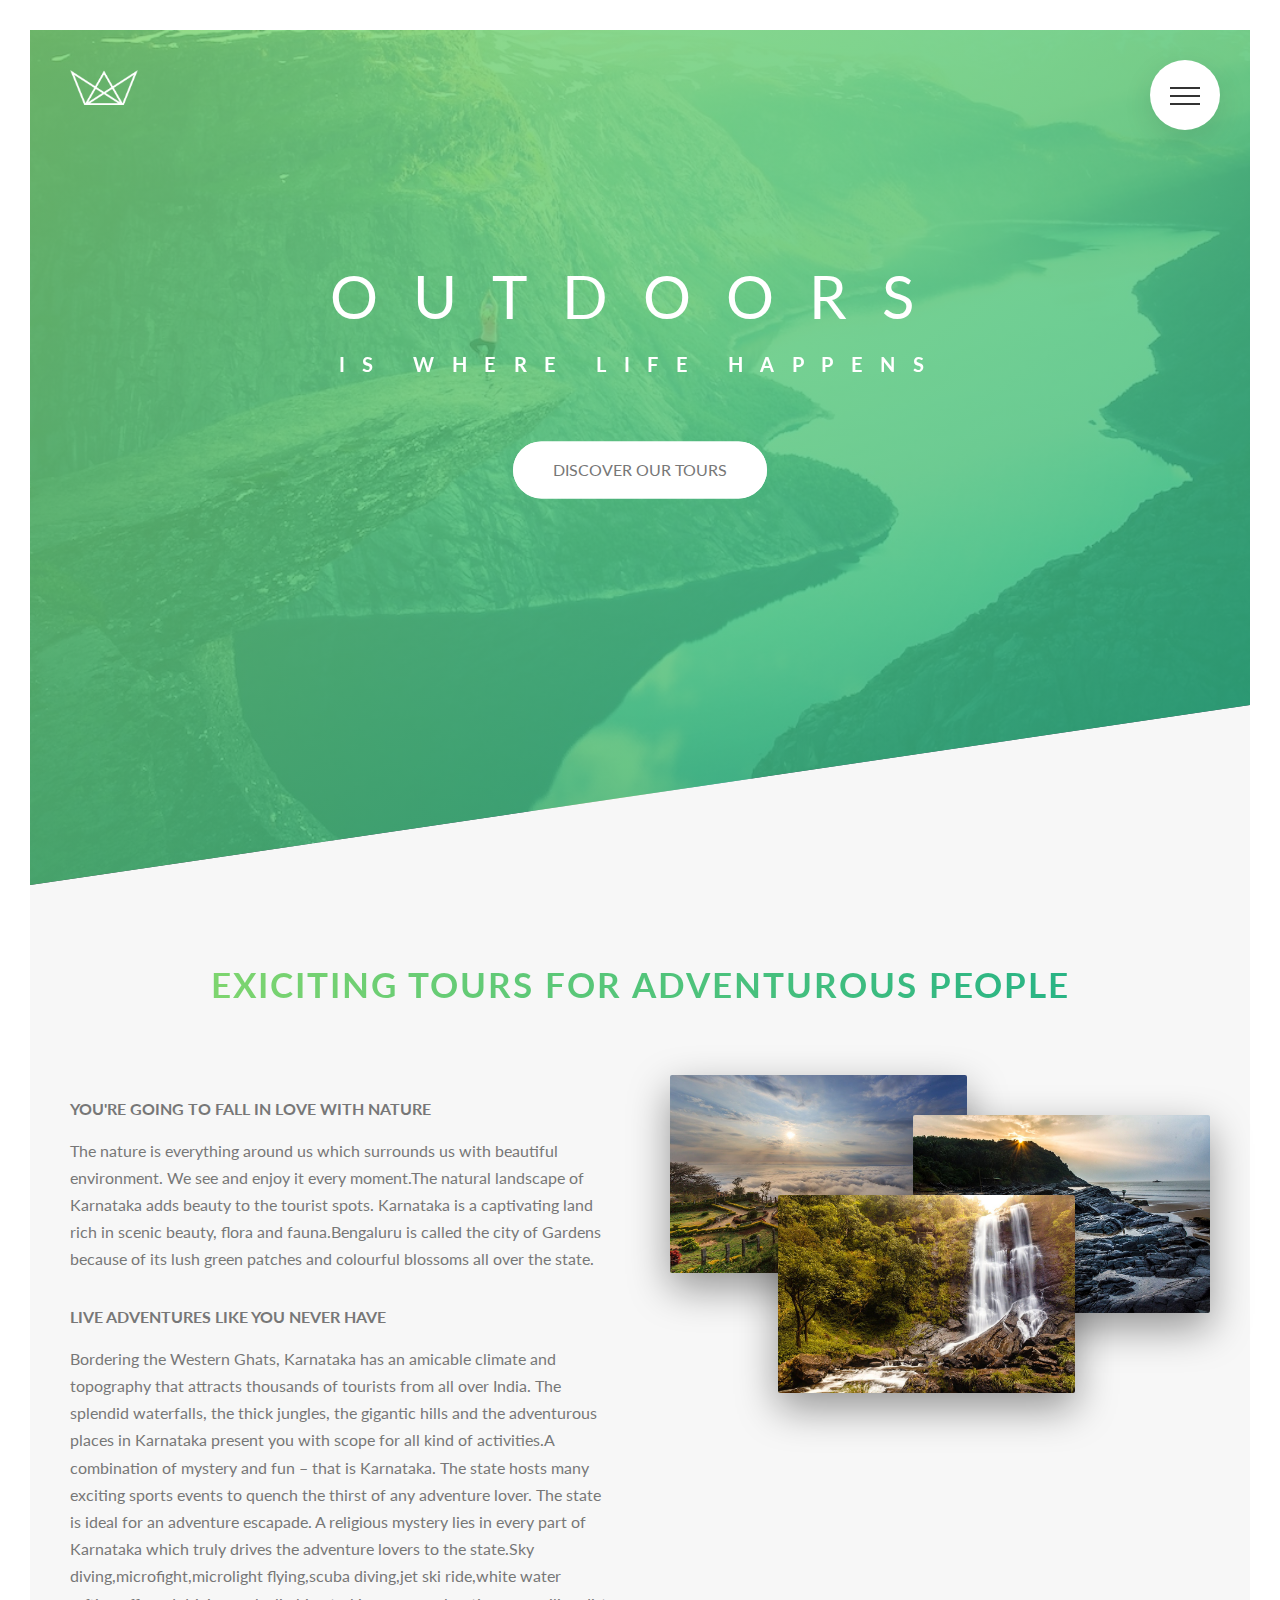
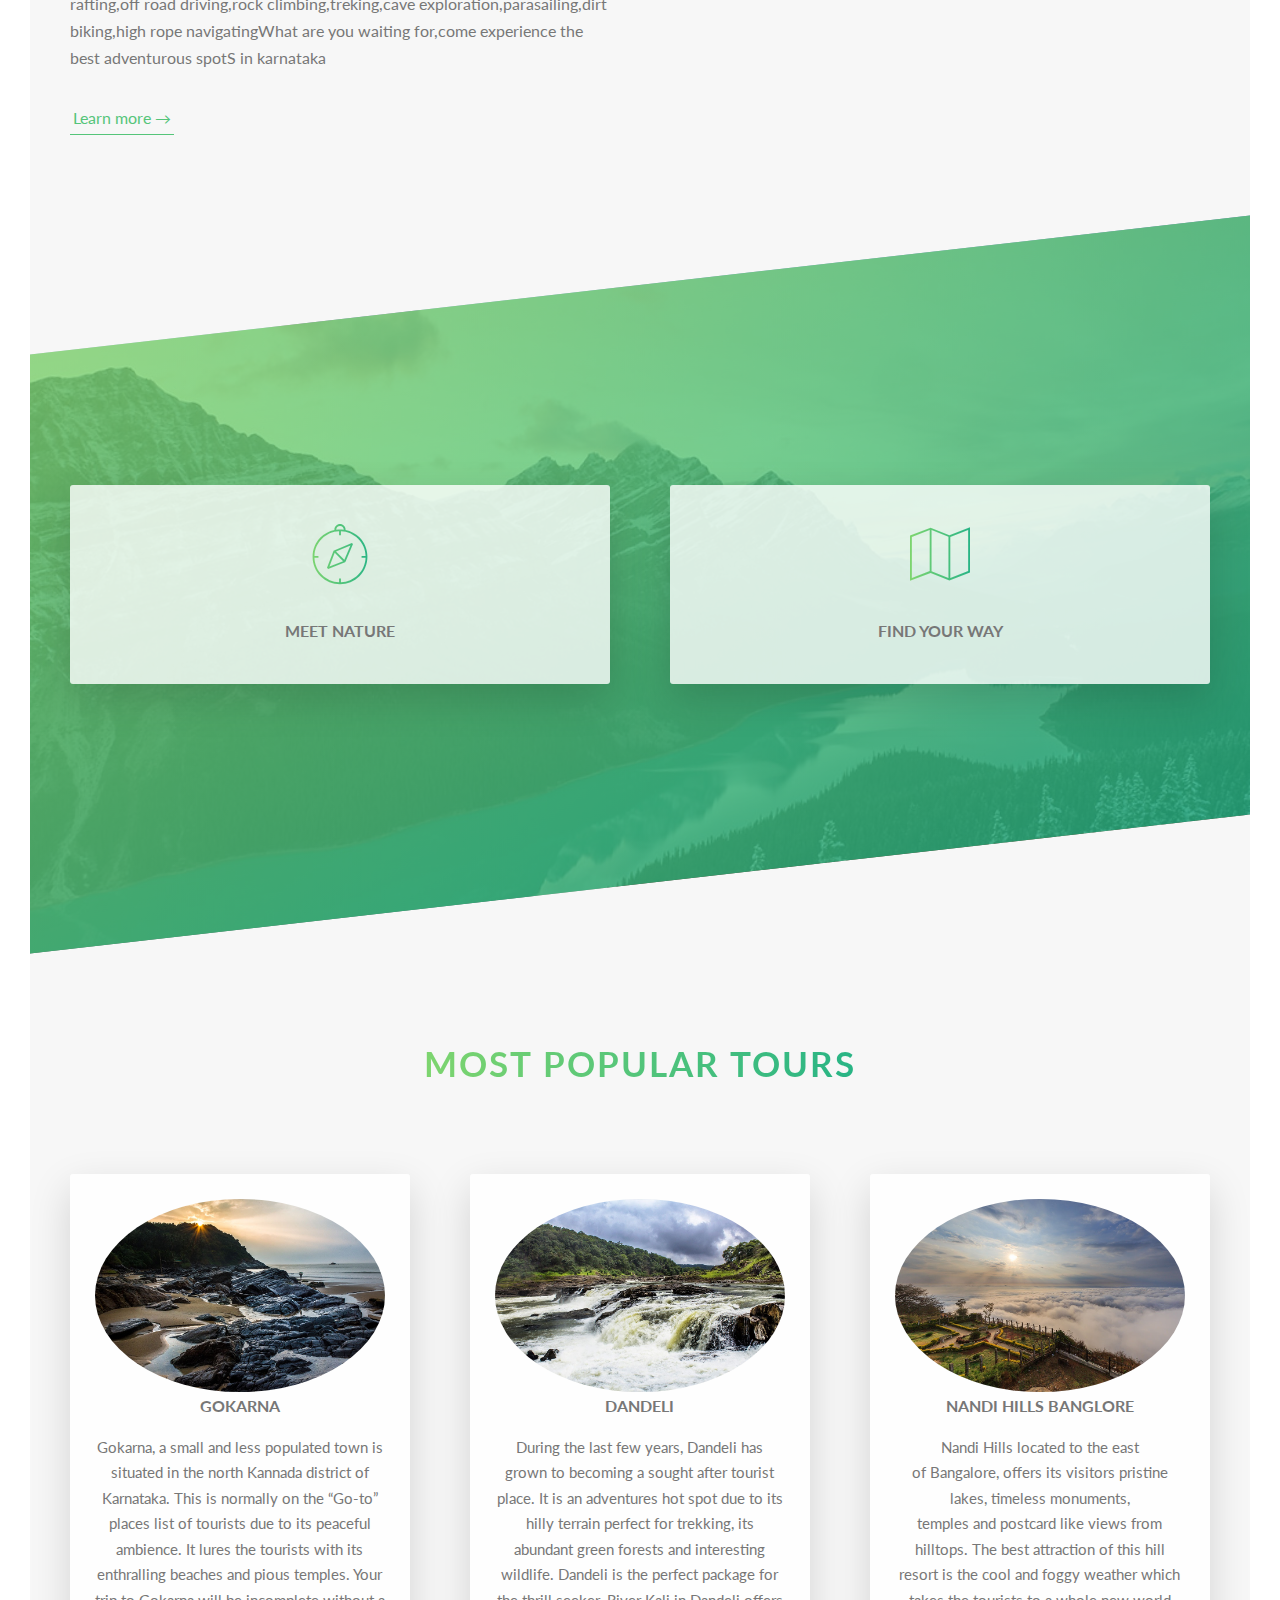
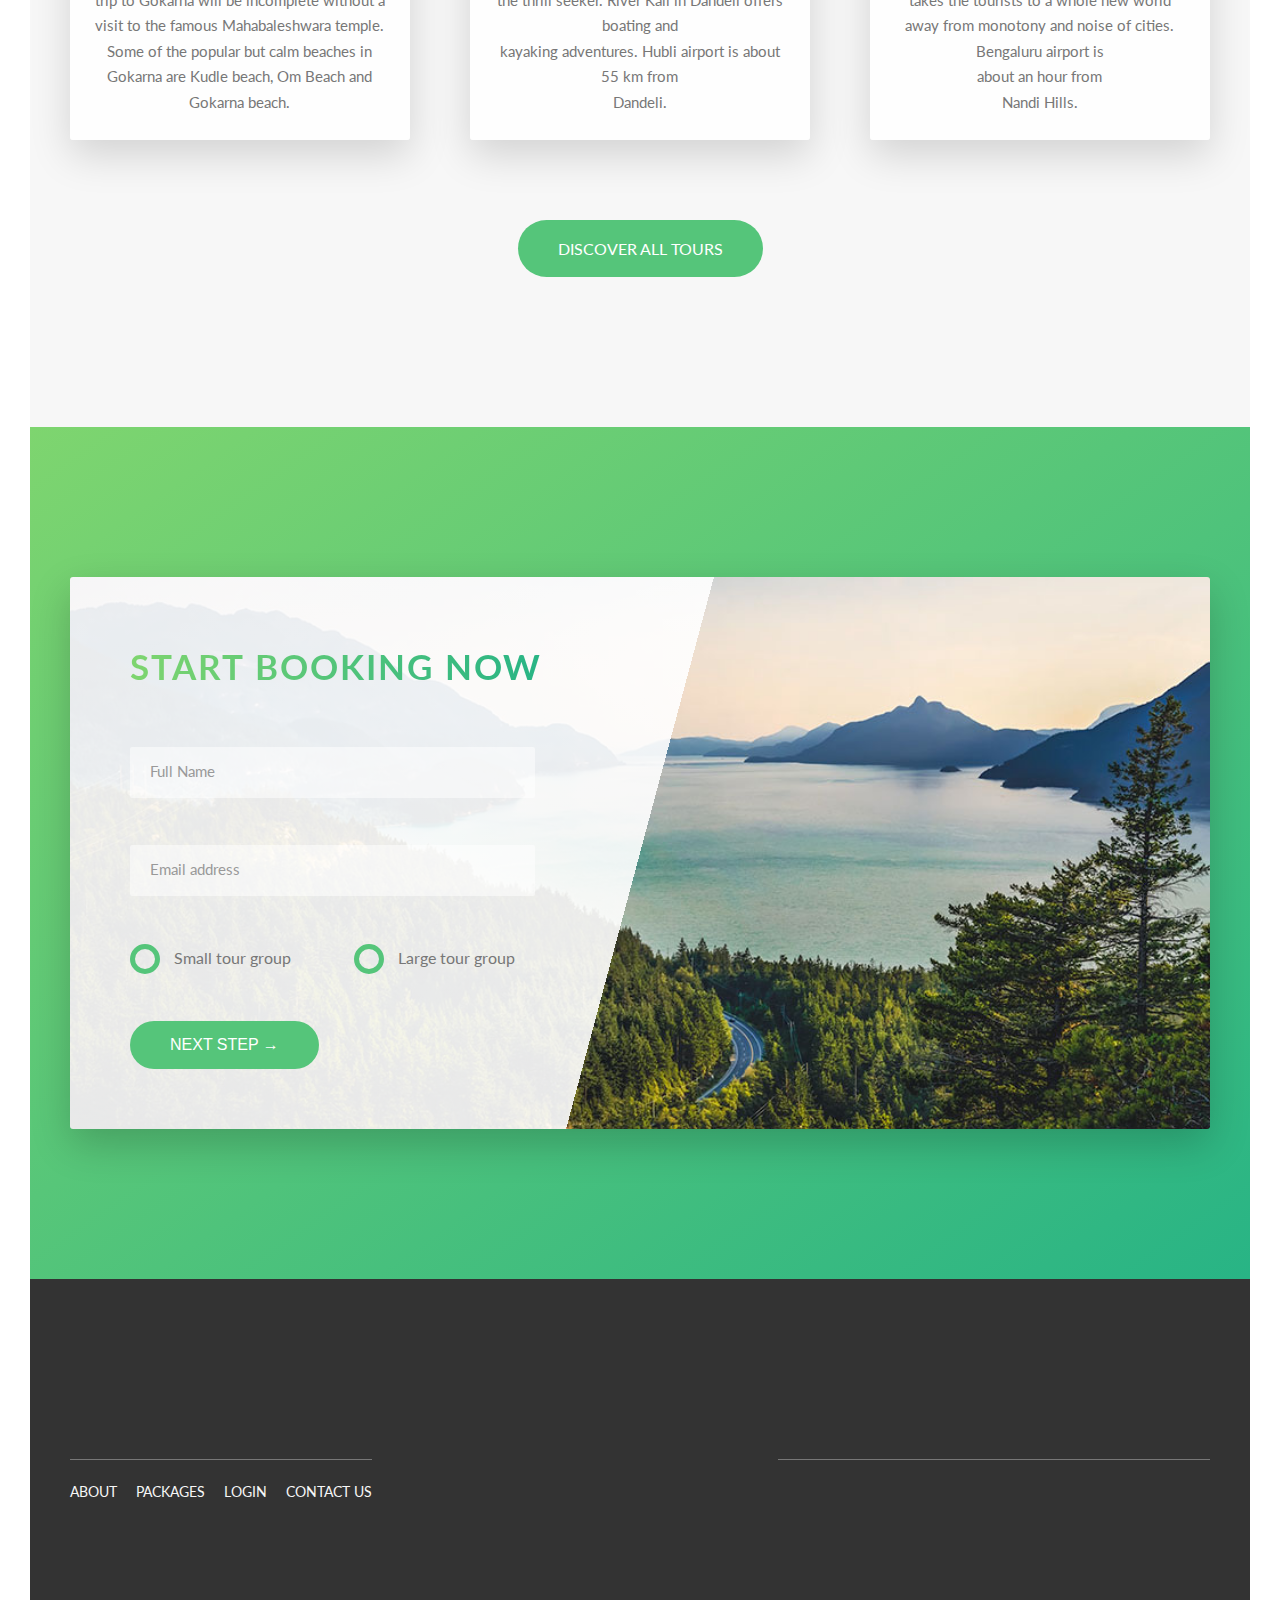
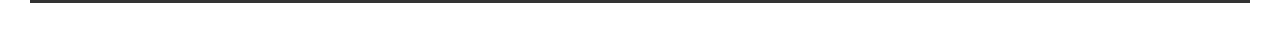
<file: index.html>
<!DOCTYPE html>
<html lang="en">
  <head>
    <meta charset="UTF-8" />
    <meta name="viewport" content="width=device-width, initial-scale=1.0" />
    <title>Travel Karnataka</title>
    <link
      href="https://fonts.googleapis.com/css?family=Lato:100,300,400,700,900"
      rel="stylesheet"
    />
    <link rel="stylesheet" href="css/icons.css" />
    <link rel="stylesheet" href="css/style.css" />
    <link rel="shortcut icon" type="image/png" href="img/favicon.png" />
  </head>
  <body>
    <div class="navigation">
      <input type="checkbox" class="navigation__checkbox" id="navi-toggle" />

      <label for="navi-toggle" class="navigation__button">
        <span class="navigation__icon">&nbsp;</span>
      </label>

      <div class="navigation__background">&nbsp:</div>

      <nav class="navigation__nav">
        <ul class="navigation__list">
          <li class="navigation__item" onclick="myfunc()">
            <a href="index.html" class="navigation__link">About</a>
          </li>
          <li class="navigation__item" onclick="myfunc()">
            <a href="all_tours.php" class="navigation__link">Packages</a>
          </li>
          <li class="navigation__item" onclick="myfunc()">
            <a href="index.html#bookerPlace" class="navigation__link">Book now</a>
          </li>
          <li class="navigation__item" onclick="myfunc()">
            <a href="login.php" class="navigation__link">Login</a>
          </li>
          <li class="navigation__item" onclick="myfunc()">
            <a href="index.html#bottomPlace" class="navigation__link">Contact Us</a>
          </li>
        </ul>
      </nav>
    </div>

    <script>
      function myfunc(){
        let links = document.querySelectorAll('.navigation__link');
        links.forEach(link => { 
          link.addEventListener("click", () => { 
            document.querySelector('.navigation__checkbox').checked = false
          })
        });
      }
    </script>


    <header class="header">
      <div class="header__logo-box">
        <img src="img/logo-white.png" alt="logo" class="header__logo" />
      </div>

      <div class="header__text-box">
        <h1 class="heading-primary">
          <span class="heading-primary--main">Outdoors</span>
          <span class="heading-primary--sub">is where life happens</span>
        </h1>

        <a href="#tourPlace" class="btn btn--white btn--animated">Discover our tours</a>
      </div>
    </header>

    <main>
      <section class="section-about">
        <div class="u-center-text u-margin-bottom-big">
          <h2 class="heading-secondary">
            Exiciting tours for adventurous people
          </h2>
        </div>
        <div class="row">
          <div class="col-1-of-2">
            <h3 class="heading-tertiary u-margin-bottom-small">
              You're going to fall in love with nature
            </h3>
            <p class="paragraph">
              The nature is everything around us which surrounds us with beautiful environment. We see and enjoy it every moment.The natural landscape of Karnataka adds beauty to the tourist spots. Karnataka is a captivating land rich in scenic beauty, flora and fauna.Bengaluru is called the city of Gardens because of its lush green patches and colourful blossoms all over the state. ​
            </p>
            <h3 class="heading-tertiary u-margin-bottom-small">
              Live adventures like you never have
            </h3>
            <p class="paragraph">
              Bordering the Western Ghats, Karnataka has an amicable climate and topography that attracts thousands of tourists from all over India. The splendid waterfalls, the thick jungles, the gigantic hills and the adventurous places in Karnataka present you with scope for all kind of activities.A combination of mystery and fun – that is Karnataka. The state hosts many exciting sports events to quench the thirst of any adventure lover. The state is ideal for an adventure escapade. A religious mystery lies in every part of Karnataka which truly drives the adventure lovers to the state.​

              Sky diving,microfight,microlight flying,scuba diving,jet ski ride,white water rafting,off road driving,rock climbing,treking,cave exploration,parasailing,dirt biking,high rope navigating​

              What are you waiting for,come experience the best adventurous  spotS in karnataka
            </p>

            <a href="#" class="btn-text">Learn more &rarr;</a>
          </div>
          <div class="col-1-of-2">
            <div class="composition">
              <!-- === Density and Resolution Switching -->
              <img
                srcset="img/nandi.jpeg 300w, img/nat-1-large.jpg 1000w"
                sizes="(max-width: 56.25em) 20vw, (max-width: 37.5em) 30vw, 300px"
                src="img/nandi.jpeg"
                alt="Photo 1"
                class="composition__photo composition__photo--p1"
              />
              <img
                srcset="img/gokarna.jpeg 300w, img/nat-2-large.jpg 1000w"
                sizes="(max-width: 56.25em) 20vw, (max-width: 37.5em) 30vw, 300px"
                src="img/gokarna.jpeg"
                alt="Photo 2"
                class="composition__photo composition__photo--p2"
              />
              <img
                srcset="img/chikmaglur.jpeg 300w, img/nat-3-large.jpg 1000w"
                sizes="(max-width: 56.25em) 20vw, (max-width: 37.5em) 30vw, 300px"
                src="img/chikmaglur.jpeg"
                alt="Photo 3"
                class="composition__photo composition__photo--p3"
              />
            </div>
          </div>
        </div>
      </section>

      <section class="section-features">
        <div class="row">
          <div class="col-1-of-2" > <!-- link to be done -->
            <div class="feature-box" onclick="location.href='all_tours.php'">
              <i class="feature-box__icon icon-basic-compass"></i>
              <h3 class="heading-tertiary u-margin-bottom-small">
                Meet nature
              </h3>
              <p class="feature-box__text">
              </p>
            </div>
          </div>
          <div class="col-1-of-2">
            <div class="feature-box" onclick="location.href='https://www.google.com/maps';">
              <i class="feature-box__icon icon-basic-map"></i>
              <h3 class="heading-tertiary u-margin-bottom-small">
                Find your way
              </h3>
              <p class="feature-box__text">
              </p>
            </div>
          </div>
        </div>
      </section>
      <a id="tourPlace"></a>
      <section class="section-tours">
        <div class="u-center-text u-margin-bottom-big">
          <h2 class="heading-secondary">
            Most popular tours
          </h2>
        </div>
        <div class="row">
          <div class="col-1-of-3" > <!-- link to be done -->
            <div class="feature-box" >
              <figure class="img__shape">
                <img
                  srcset="img/gokarna.jpeg"
                  src="img/gokarna.jpeg"
                  alt="Person on a tour"
                  class="center-imgind"
                />
              </figure>
              <h3 class="heading-tertiary u-margin-bottom-small">
                Gokarna
              </h3>
              <p class="feature-box__text">
                Gokarna, a small and less populated town is situated in the north Kannada district of Karnataka. This is normally on the “Go-to” places list of tourists due to its peaceful ambience. It lures the tourists with its enthralling beaches and pious temples.
Your trip to Gokarna will be incomplete without a visit to the famous Mahabaleshwara temple.
Some of the popular but calm beaches in Gokarna are Kudle beach, Om Beach and Gokarna beach. 
                </p>
            </div>
          </div>

          <div class="col-1-of-3">
            <div class="feature-box" >
              <figure class="img__shape">
                <img
                  srcset="img/dandeli.jpeg"
                  src="img/dandeli.jpeg"
                  alt="Person on a tour"
                  class="center-imgind"
                />
              </figure>
              <h3 class="heading-tertiary u-margin-bottom-small">
                DANDELI
              </h3>
              <p class="feature-box__text">
                During the last few years, Dandeli has grown to becoming a sought after tourist place. It is an adventures hot spot due to its hilly terrain perfect for trekking, its abundant green forests and interesting wildlife. Dandeli is the perfect package for<br> the thrill seeker.

                River Kali in Dandeli offers boating and<br> kayaking adventures.

                Hubli airport is about 55 km from<br> Dandeli.
              </p>
            </div>
          </div>

          <div class="col-1-of-3">
            <div class="feature-box" >
              <figure class="img__shape">
                <img
                  srcset="img/nandi.jpeg"
                  src="img/nandi.jpeg"
                  alt="Person on a tour"
                  class="center-imgind"
                />
              </figure>
              <h3 class="heading-tertiary u-margin-bottom-small">
                NANDI HILLS BANGLORE
              </h3>
              <p class="feature-box__text">
                Nandi Hills located to the east <br>of Bangalore, offers its visitors pristine lakes, timeless monuments,<br> temples and postcard like views from hilltops.

                The best attraction of this hill resort is the cool and foggy weather which takes the tourists to a whole new world away from monotony and noise of cities.

                Bengaluru airport is <br>about an hour from <br>Nandi Hills.
              </p>
            </div>
          </div>

        </div>

        <div class="u-center-text u-margin-top-big">
          <a href="all_tours.php" class="btn btn--green">Discover all tours</a>
        </div>
      </section>

      <a id="bookerPlace"></a>
      <section class="section-book">
        <div class="row">
          <div class="book">
            <div class="book__form">
              <form action="#" class="form">
                <div class="u-margin-bottom-mid">
                  <h2 class="heading-secondary">
                    Start booking now
                  </h2>
                </div>
                <div class="form__group">
                  <input
                    type="text"
                    class="form__input"
                    placeholder="Full Name"
                    id="name"
                    required
                  />
                  <label for="name" class="form__label">Full name</label>
                </div>

                <div class="form__group">
                  <input
                    type="email"
                    class="form__input"
                    placeholder="Email address"
                    id="email"
                    required
                  />
                  <label for="email" class="form__label">Email address</label>
                </div>

                <div class="form__group u-margin-bottom-mid">
                  <div class="form__radio-group">
                    <input
                      type="radio"
                      class="form__radio-input"
                      id="small"
                      name="size"
                    />
                    <label for="small" class="form__radio-label">
                      <span class="form__radio-button"></span>
                      Small tour group</label
                    >
                  </div>

                  <div class="form__radio-group">
                    <input
                      type="radio"
                      class="form__radio-input"
                      id="large"
                      name="size"
                    />
                    <label for="large" class="form__radio-label">
                      <span class="form__radio-button"></span>
                      Large tour group</label
                    >
                  </div>
                </div>

                <div class="form__group">
                  <button class="btn btn--green">
                    Next step &rarr;
                  </button>
                </div>
              </form>
            </div>
          </div>
        </div>
      </section>
    </main>

    <footer class="footer">
      <div class="footer__logo-box">
        
      </div>
      <div class="row">
        <div class="col-1-of-2">
          <div class="footer__navigation">
            <ul class="footer__list">
              <li class="footer__item">
                <a href="#" class="footer__link">ABOUT</a>
              </li>
              <li class="footer__item">
                <a href="all_tours.php" class="footer__link">PACKAGES</a>
              </li>
              <li class="footer__item">
                <a href="login.php" class="footer__link">LOGIN</a>
              </li>
              <li class="footer__item">
                <a href = "mailto: abhizeus2302@gmail.com" class="footer__link">CONTACT US</a>
              </li>
            </ul>
          </div>
        </div>
        <div class="col-1-of-2">
          <p class="footer__copyright">
            <a id = "bottomPlace"></a>
          </p>
        </div>
      </div>
    </footer>

    

    
  </body>
</html>
</file>
<file: css/icons.css>
@charset "UTF-8";

@font-face {
  font-family: "linea-basic-10";
  src:url("fonts/linea-basic-10.eot");
  src:url("fonts/linea-basic-10.eot?#iefix") format("embedded-opentype"),
    url("fonts/linea-basic-10.woff") format("woff"),
    url("fonts/linea-basic-10.ttf") format("truetype"),
    url("fonts/linea-basic-10.svg#linea-basic-10") format("svg");
  font-weight: normal;
  font-style: normal;

}

[data-icon]:before {
  font-family: "linea-basic-10" !important;
  content: attr(data-icon);
  font-style: normal !important;
  font-weight: normal !important;
  font-variant: normal !important;
  text-transform: none !important;
  speak: none;
  line-height: 1;
  -webkit-font-smoothing: antialiased;
  -moz-osx-font-smoothing: grayscale;
}

[class^="icon-"]:before,
[class*=" icon-"]:before {
  font-family: "linea-basic-10" !important;
  font-style: normal !important;
  font-weight: normal !important;
  font-variant: normal !important;
  text-transform: none !important;
  speak: none;
  line-height: 1;
  -webkit-font-smoothing: antialiased;
  -moz-osx-font-smoothing: grayscale;
}

.icon-basic-accelerator:before {
  content: "a";
}
.icon-basic-alarm:before {
  content: "b";
}
.icon-basic-anchor:before {
  content: "c";
}
.icon-basic-anticlockwise:before {
  content: "d";
}
.icon-basic-archive:before {
  content: "e";
}
.icon-basic-archive-full:before {
  content: "f";
}
.icon-basic-ban:before {
  content: "g";
}
.icon-basic-battery-charge:before {
  content: "h";
}
.icon-basic-battery-empty:before {
  content: "i";
}
.icon-basic-battery-full:before {
  content: "j";
}
.icon-basic-battery-half:before {
  content: "k";
}
.icon-basic-bolt:before {
  content: "l";
}
.icon-basic-book:before {
  content: "m";
}
.icon-basic-book-pen:before {
  content: "n";
}
.icon-basic-book-pencil:before {
  content: "o";
}
.icon-basic-bookmark:before {
  content: "p";
}
.icon-basic-calculator:before {
  content: "q";
}
.icon-basic-calendar:before {
  content: "r";
}
.icon-basic-cards-diamonds:before {
  content: "s";
}
.icon-basic-cards-hearts:before {
  content: "t";
}
.icon-basic-case:before {
  content: "u";
}
.icon-basic-chronometer:before {
  content: "v";
}
.icon-basic-clessidre:before {
  content: "w";
}
.icon-basic-clock:before {
  content: "x";
}
.icon-basic-clockwise:before {
  content: "y";
}
.icon-basic-cloud:before {
  content: "z";
}
.icon-basic-clubs:before {
  content: "A";
}
.icon-basic-compass:before {
  content: "B";
}
.icon-basic-cup:before {
  content: "C";
}
.icon-basic-diamonds:before {
  content: "D";
}
.icon-basic-display:before {
  content: "E";
}
.icon-basic-download:before {
  content: "F";
}
.icon-basic-exclamation:before {
  content: "G";
}
.icon-basic-eye:before {
  content: "H";
}
.icon-basic-eye-closed:before {
  content: "I";
}
.icon-basic-female:before {
  content: "J";
}
.icon-basic-flag1:before {
  content: "K";
}
.icon-basic-flag2:before {
  content: "L";
}
.icon-basic-floppydisk:before {
  content: "M";
}
.icon-basic-folder:before {
  content: "N";
}
.icon-basic-folder-multiple:before {
  content: "O";
}
.icon-basic-gear:before {
  content: "P";
}
.icon-basic-geolocalize-01:before {
  content: "Q";
}
.icon-basic-geolocalize-05:before {
  content: "R";
}
.icon-basic-globe:before {
  content: "S";
}
.icon-basic-gunsight:before {
  content: "T";
}
.icon-basic-hammer:before {
  content: "U";
}
.icon-basic-headset:before {
  content: "V";
}
.icon-basic-heart:before {
  content: "W";
}
.icon-basic-heart-broken:before {
  content: "X";
}
.icon-basic-helm:before {
  content: "Y";
}
.icon-basic-home:before {
  content: "Z";
}
.icon-basic-info:before {
  content: "0";
}
.icon-basic-ipod:before {
  content: "1";
}
.icon-basic-joypad:before {
  content: "2";
}
.icon-basic-key:before {
  content: "3";
}
.icon-basic-keyboard:before {
  content: "4";
}
.icon-basic-laptop:before {
  content: "5";
}
.icon-basic-life-buoy:before {
  content: "6";
}
.icon-basic-lightbulb:before {
  content: "7";
}
.icon-basic-link:before {
  content: "8";
}
.icon-basic-lock:before {
  content: "9";
}
.icon-basic-lock-open:before {
  content: "!";
}
.icon-basic-magic-mouse:before {
  content: "\"";
}
.icon-basic-magnifier:before {
  content: "#";
}
.icon-basic-magnifier-minus:before {
  content: "$";
}
.icon-basic-magnifier-plus:before {
  content: "%";
}
.icon-basic-mail:before {
  content: "&";
}
.icon-basic-mail-multiple:before {
  content: "'";
}
.icon-basic-mail-open:before {
  content: "(";
}
.icon-basic-mail-open-text:before {
  content: ")";
}
.icon-basic-male:before {
  content: "*";
}
.icon-basic-map:before {
  content: "+";
}
.icon-basic-message:before {
  content: ",";
}
.icon-basic-message-multiple:before {
  content: "-";
}
.icon-basic-message-txt:before {
  content: ".";
}
.icon-basic-mixer2:before {
  content: "/";
}
.icon-basic-mouse:before {
  content: ":";
}
.icon-basic-notebook:before {
  content: ";";
}
.icon-basic-notebook-pen:before {
  content: "<";
}
.icon-basic-notebook-pencil:before {
  content: "=";
}
.icon-basic-paperplane:before {
  content: ">";
}
.icon-basic-pencil-ruler:before {
  content: "?";
}
.icon-basic-pencil-ruler-pen:before {
  content: "@";
}
.icon-basic-photo:before {
  content: "[";
}
.icon-basic-picture:before {
  content: "]";
}
.icon-basic-picture-multiple:before {
  content: "^";
}
.icon-basic-pin1:before {
  content: "_";
}
.icon-basic-pin2:before {
  content: "`";
}
.icon-basic-postcard:before {
  content: "{";
}
.icon-basic-postcard-multiple:before {
  content: "|";
}
.icon-basic-printer:before {
  content: "}";
}
.icon-basic-question:before {
  content: "~";
}
.icon-basic-rss:before {
  content: "\\";
}
.icon-basic-server:before {
  content: "\e000";
}
.icon-basic-server2:before {
  content: "\e001";
}
.icon-basic-server-cloud:before {
  content: "\e002";
}
.icon-basic-server-download:before {
  content: "\e003";
}
.icon-basic-server-upload:before {
  content: "\e004";
}
.icon-basic-settings:before {
  content: "\e005";
}
.icon-basic-share:before {
  content: "\e006";
}
.icon-basic-sheet:before {
  content: "\e007";
}
.icon-basic-sheet-multiple:before {
  content: "\e008";
}
.icon-basic-sheet-pen:before {
  content: "\e009";
}
.icon-basic-sheet-pencil:before {
  content: "\e00a";
}
.icon-basic-sheet-txt:before {
  content: "\e00b";
}
.icon-basic-signs:before {
  content: "\e00c";
}
.icon-basic-smartphone:before {
  content: "\e00d";
}
.icon-basic-spades:before {
  content: "\e00e";
}
.icon-basic-spread:before {
  content: "\e00f";
}
.icon-basic-spread-bookmark:before {
  content: "\e010";
}
.icon-basic-spread-text:before {
  content: "\e011";
}
.icon-basic-spread-text-bookmark:before {
  content: "\e012";
}
.icon-basic-star:before {
  content: "\e013";
}
.icon-basic-tablet:before {
  content: "\e014";
}
.icon-basic-target:before {
  content: "\e015";
}
.icon-basic-todo:before {
  content: "\e016";
}
.icon-basic-todo-pen:before {
  content: "\e017";
}
.icon-basic-todo-pencil:before {
  content: "\e018";
}
.icon-basic-todo-txt:before {
  content: "\e019";
}
.icon-basic-todolist-pen:before {
  content: "\e01a";
}
.icon-basic-todolist-pencil:before {
  content: "\e01b";
}
.icon-basic-trashcan:before {
  content: "\e01c";
}
.icon-basic-trashcan-full:before {
  content: "\e01d";
}
.icon-basic-trashcan-refresh:before {
  content: "\e01e";
}
.icon-basic-trashcan-remove:before {
  content: "\e01f";
}
.icon-basic-upload:before {
  content: "\e020";
}
.icon-basic-usb:before {
  content: "\e021";
}
.icon-basic-video:before {
  content: "\e022";
}
.icon-basic-watch:before {
  content: "\e023";
}
.icon-basic-webpage:before {
  content: "\e024";
}
.icon-basic-webpage-img-txt:before {
  content: "\e025";
}
.icon-basic-webpage-multiple:before {
  content: "\e026";
}
.icon-basic-webpage-txt:before {
  content: "\e027";
}
.icon-basic-world:before {
  content: "\e028";
}
</file>
<file: css/style.css>
/*
breakpoint arguement choices:
 phone
 tab-port
 tab-land
 big-desktop

ORDER: Base + Typography > General layout + Grid > Page layout > Components

// 1em = 16px in media query
// em is best unit for media query
*/
@keyframes moveInLeft {
  0% {
    opacity: 0;
    transform: translateX(-10rem); }
  80% {
    transform: translateX(1rem); }
  100% {
    opacity: 1;
    transform: translateX(0); } }

@keyframes moveInRight {
  0% {
    opacity: 0;
    transform: translateX(10rem); }
  80% {
    transform: translateX(-1rem); }
  100% {
    opacity: 1;
    transform: translateX(0); } }

@keyframes moveUpBtn {
  0% {
    opacity: 0;
    transform: translateY(3rem); }
  100% {
    opacity: 1;
    transform: translateY(0); } }

*,
*::after,
*::before {
  margin: 0;
  padding: 0;
  box-sizing: inherit; }

::selection {
  color: #fff;
  background-color: #55c57a; }

html {
  font-size: 62.5%; }
  @media only screen and (max-width: 75em) {
    html {
      font-size: 56.25%; } }
  @media only screen and (max-width: 56.25em) {
    html {
      font-size: 50%; } }
  @media only screen and (min-width: 112.5em) {
    html {
      font-size: 75%; } }

body {
  box-sizing: border-box;
  padding: 3rem; }
  @media only screen and (max-width: 56.25em) {
    body {
      padding: 0; } }

body {
  font-family: "Lato", sans-serif;
  font-weight: 400;
  line-height: 1.7;
  color: #777; }

.heading-primary {
  color: #fff;
  text-transform: uppercase;
  margin-bottom: 6rem;
  backface-visibility: hidden; }
  .heading-primary--main {
    display: block;
    font-size: 6rem;
    font-weight: 400;
    letter-spacing: 3.5rem;
    animation: moveInLeft;
    animation-duration: 1s;
    animation-timing-function: ease-out; }
    @media only screen and (max-width: 37.5em) {
      .heading-primary--main {
        letter-spacing: 1rem;
        font-size: 5rem; } }
  .heading-primary--sub {
    display: block;
    font-size: 2rem;
    font-weight: 700;
    letter-spacing: 1.75rem;
    animation: moveInRight 1s ease-out; }
    @media only screen and (max-width: 37.5em) {
      .heading-primary--sub {
        letter-spacing: .5rem; } }

.heading-secondary {
  font-size: 3.5rem;
  text-transform: uppercase;
  font-weight: 700;
  background-color: #55c57a;
  display: inline-block;
  color: transparent;
  letter-spacing: .2rem;
  transition: all .2s; }
  @supports (-webkit-background-clip: text) {
    .heading-secondary {
      -webkit-background-clip: text;
      background-image: linear-gradient(to right, #7ed56f, #28b485); } }
  @media only screen and (max-width: 56.25em) {
    .heading-secondary {
      font-size: 3rem; } }
  @media only screen and (max-width: 37.5em) {
    .heading-secondary {
      font-size: 2.5rem; } }
  @media only screen and (max-width: 37.5em) {
    .heading-secondary {
      padding: 0 1rem; } }
  .heading-secondary:hover {
    transform: skew(15deg, 2deg) scale(1.1);
    text-shadow: 0.5rem 1rem 2rem rgba(0, 0, 0, 0.2); }

.heading-tertiary {
  font-size: 1.6rem;
  font-weight: 700;
  text-transform: uppercase; }

.paragraph {
  font-size: 1.6rem; }
  .paragraph:not(:last-child) {
    margin-bottom: 3rem; }

.u-center-text {
  text-align: center !important; }

.u-margin-bottom-big {
  margin-bottom: 8rem !important; }
  @media only screen and (max-width: 56.25em) {
    .u-margin-bottom-big {
      margin-bottom: 5rem !important; } }
  @media only screen and (max-width: 37.5em) {
    .u-margin-bottom-big {
      margin-bottom: 3rem !important; } }

.u-margin-bottom-mid {
  margin-bottom: 5rem !important; }
  @media only screen and (max-width: 56.25em) {
    .u-margin-bottom-mid {
      margin-bottom: 3rem !important; } }

.u-margin-bottom-small {
  margin-bottom: 1.5rem !important; }

.u-margin-top-big {
  margin-top: 8rem !important; }
  @media only screen and (max-width: 37.5em) {
    .u-margin-top-big {
      margin-top: 6rem !important; } }

.u-margin-top-huge {
  margin-top: 10rem !important; }

.btn, .btn:link, .btn:visited {
  text-transform: uppercase;
  text-decoration: none;
  padding: 1.5rem 4rem;
  display: inline-block;
  border-radius: 10rem;
  transition: all 0.2s;
  position: relative;
  font-size: 1.6rem;
  border: none;
  cursor: pointer; }

.btn:hover {
  transform: translateY(-0.3rem);
  box-shadow: 0 1rem 2rem rgba(0, 0, 0, 0.2); }
  .btn:hover::after {
    transform: scaleX(1.4) scaleY(1.6);
    opacity: 0; }

.btn:active, .btn:focus {
  outline: none;
  transform: translateY(-0.1rem);
  box-shadow: 0 5px 10px rgba(0, 0, 0, 0.2); }

.btn--white {
  background-color: #fff;
  color: #777; }
  .btn--white::after {
    background-color: #fff; }

.btn--green {
  background-color: #55c57a;
  color: #fff; }
  .btn--green::after {
    background-color: #55c57a; }

.btn::after {
  content: "";
  display: inline-block;
  height: 100%;
  width: 100%;
  border-radius: 10rem;
  position: absolute;
  top: 0;
  left: 0;
  z-index: -1;
  transition: all 0.4s; }

.btn--animated {
  animation: moveUpBtn 0.5s ease-out 0.75s;
  animation-fill-mode: backwards; }

.btn-text:link, .btn-text:visited {
  font-size: 1.6rem;
  color: #55c57a;
  display: inline-block;
  text-decoration: none;
  border-bottom: 0.1rem solid #55c57a;
  padding: .3rem;
  transition: all .2s; }

.btn-text:hover {
  background-color: #55c57a;
  color: #fff;
  box-shadow: 0 1rem 2rem rgba(0, 0, 0, 0.15);
  transform: translateY(-2px); }

.btn-text:active {
  box-shadow: 0 0.5rem 1rem rgba(0, 0, 0, 0.15);
  transform: translateY(0); }

.card {
  perspective: 150rem;
  -moz-perspective: 150rem;
  position: relative;
  height: 40rem; }
  .card__side {
    height: 40rem;
    transition: all .8s ease;
    position: absolute;
    top: 0;
    left: 0;
    width: 100%;
    backface-visibility: hidden;
    border-radius: .3rem;
    overflow: hidden;
    box-shadow: 0 1.5rem 4rem rgba(0, 0, 0, 0.15); }
    .card__side--front {
      background-color: #fff; }
    .card__side--back {
      transform: rotateY(180deg); }
      .card__side--back-1 {
        background-image: linear-gradient(to right bottom, #ffb900, #ff7730); }
      .card__side--back-2 {
        background-image: linear-gradient(to right bottom, #7ed56f, #28b485); }
      .card__side--back-3 {
        background-image: linear-gradient(to right bottom, #2998ff, #5643fa); }
  .card:hover .card__side--front {
    transform: rotateY(-180deg); }
  .card:hover .card__side--back {
    transform: rotateY(0); }
  .card__picture {
    background-size: cover;
    height: 23rem;
    background-blend-mode: screen;
    -webkit-clip-path: polygon(0 0, 100% 0, 100% 90%, 0 100%);
    clip-path: polygon(0 0, 100% 0, 100% 90%, 0 100%); }
    .card__picture--1 {
      background-image: linear-gradient(to right bottom, #ffb900, #ff7730), url(../img/gokarna.jpeg); }
      @media only screen and (min-resolution: 192dpi) and (min-width: 37.5em), only screen and (-webkit-min-device-pixed-ratio: 2) and (min-width: 37.5em), only screen and (min-width: 112.5em) {
        .card__picture--1 {
          background-image: linear-gradient(to right bottom, #ffb900, #ff7730), url(../img/gokarna.jpeg); } }
    .card__picture--2 {
      background-image: linear-gradient(to right bottom, #7ed56f, #28b485), url(../img/dandeli.jpeg); }
      @media only screen and (min-resolution: 192dpi) and (min-width: 37.5em), only screen and (-webkit-min-device-pixed-ratio: 2) and (min-width: 37.5em), only screen and (min-width: 112.5em) {
        .card__picture--2 {
          background-image: linear-gradient(to right bottom, #7ed56f, #28b485), url(../img/dandeli.jpeg); } }
    .card__picture--3 {
      background-image: linear-gradient(to right bottom, #2998ff, #5643fa), url(../img/nandi.jpeg); }
      @media only screen and (min-resolution: 192dpi) and (min-width: 37.5em), only screen and (-webkit-min-device-pixed-ratio: 2) and (min-width: 37.5em), only screen and (min-width: 112.5em) {
        .card__picture--3 {
          background-image: linear-gradient(to right bottom, #2998ff, #5643fa), url(../img/nandi.jpeg); } }
    .card__picture--4 {
      background-image: linear-gradient(to right bottom, #ffb900, #ff7730), url(../img/jog.jpeg); }
      @media only screen and (min-resolution: 192dpi) and (min-width: 37.5em), only screen and (-webkit-min-device-pixed-ratio: 2) and (min-width: 37.5em), only screen and (min-width: 112.5em) {
        .card__picture--4 {
          background-image: linear-gradient(to right bottom, #ffb900, #ff7730), url(../img/jog.jpeg); } }
    .card__picture--5 {
      background-image: linear-gradient(to right bottom, #7ed56f, #28b485), url(../img/shivanasamudra.jpeg); }
      @media only screen and (min-resolution: 192dpi) and (min-width: 37.5em), only screen and (-webkit-min-device-pixed-ratio: 2) and (min-width: 37.5em), only screen and (min-width: 112.5em) {
        .card__picture--5 {
          background-image: linear-gradient(to right bottom, #7ed56f, #28b485), url(../img/shivanasamudra.jpeg); } }
    .card__picture--6 {
      background-image: linear-gradient(to right bottom, #2998ff, #5643fa), url(../img/udupi.jpeg); }
      @media only screen and (min-resolution: 192dpi) and (min-width: 37.5em), only screen and (-webkit-min-device-pixed-ratio: 2) and (min-width: 37.5em), only screen and (min-width: 112.5em) {
        .card__picture--6 {
          background-image: linear-gradient(to right bottom, #2998ff, #5643fa), url(../img/udupi.jpeg); } }
    .card__picture--7 {
      background-image: linear-gradient(to right bottom, #ffb900, #ff7730), url(../img/belur.jpeg); }
      @media only screen and (min-resolution: 192dpi) and (min-width: 37.5em), only screen and (-webkit-min-device-pixed-ratio: 2) and (min-width: 37.5em), only screen and (min-width: 112.5em) {
        .card__picture--7 {
          background-image: linear-gradient(to right bottom, #ffb900, #ff7730), url(../img/belur.jpeg); } }
    .card__picture--8 {
      background-image: linear-gradient(to right bottom, #7ed56f, #28b485), url(../img/chitradurga.jpeg); }
      @media only screen and (min-resolution: 192dpi) and (min-width: 37.5em), only screen and (-webkit-min-device-pixed-ratio: 2) and (min-width: 37.5em), only screen and (min-width: 112.5em) {
        .card__picture--8 {
          background-image: linear-gradient(to right bottom, #7ed56f, #28b485), url(../img/chitradurga.jpeg); } }
    .card__picture--9 {
      background-image: linear-gradient(to right bottom, #2998ff, #5643fa), url(../img/bijapur.jpeg); }
      @media only screen and (min-resolution: 192dpi) and (min-width: 37.5em), only screen and (-webkit-min-device-pixed-ratio: 2) and (min-width: 37.5em), only screen and (min-width: 112.5em) {
        .card__picture--9 {
          background-image: linear-gradient(to right bottom, #2998ff, #5643fa), url(../img/bijapur.jpeg); } }
    .card__picture--10 {
      background-image: linear-gradient(to right bottom, #ffb900, #ff7730), url(../img/bandipur.jpeg); }
      @media only screen and (min-resolution: 192dpi) and (min-width: 37.5em), only screen and (-webkit-min-device-pixed-ratio: 2) and (min-width: 37.5em), only screen and (min-width: 112.5em) {
        .card__picture--10 {
          background-image: linear-gradient(to right bottom, #ffb900, #ff7730), url(../img/bandipur.jpeg); } }
    .card__picture--11 {
      background-image: linear-gradient(to right bottom, #7ed56f, #28b485), url(../img/coorg.jpeg); }
      @media only screen and (min-resolution: 192dpi) and (min-width: 37.5em), only screen and (-webkit-min-device-pixed-ratio: 2) and (min-width: 37.5em), only screen and (min-width: 112.5em) {
        .card__picture--11 {
          background-image: linear-gradient(to right bottom, #7ed56f, #28b485), url(../img/coorg.jpeg); } }
    .card__picture--12 {
      background-image: linear-gradient(to right bottom, #2998ff, #5643fa), url(../img/chikmaglur.jpeg); }
      @media only screen and (min-resolution: 192dpi) and (min-width: 37.5em), only screen and (-webkit-min-device-pixed-ratio: 2) and (min-width: 37.5em), only screen and (min-width: 112.5em) {
        .card__picture--12 {
          background-image: linear-gradient(to right bottom, #2998ff, #5643fa), url(../img/chikmaglur.jpeg); } }
  .card__heading {
    font-size: 2.8rem;
    font-weight: 300;
    text-align: right;
    color: #fff;
    text-transform: uppercase;
    position: absolute;
    top: 12rem;
    right: 2rem;
    width: 60%; }
  .card__heading-span {
    padding: 1rem 1.5rem;
    -webkit-box-decoration-break: clone;
    box-decoration-break: clone; }
    .card__heading-span--1 {
      background-image: linear-gradient(to right bottom, rgba(255, 185, 0, 0.85), rgba(255, 119, 48, 0.85)); }
    .card__heading-span--2 {
      background-image: linear-gradient(to right bottom, rgba(126, 213, 111, 0.85), rgba(40, 180, 133, 0.85)); }
    .card__heading-span--3 {
      background-image: linear-gradient(to right bottom, rgba(41, 152, 255, 0.85), rgba(86, 67, 250, 0.85)); }
  .card__details {
    padding: 3rem; }
    .card__details ul {
      list-style: none;
      width: 80%;
      margin: 0 auto; }
      .card__details ul li {
        text-align: center;
        font-size: 1.5rem;
        padding: 1rem; }
        .card__details ul li:not(:last-child) {
          border-bottom: 1px solid #eee; }
  .card__cta {
    width: 90%;
    text-align: center;
    position: relative;
    top: 50%;
    left: 50%;
    transform: translate(-50%, -50%); }
  .card__price-box {
    text-align: center;
    color: #fff;
    margin-bottom: 8rem; }
  .card__price-only {
    font-size: 1.4rem;
    text-transform: uppercase; }
  .card__price-value {
    font-size: 6rem;
    font-weight: 300; }
  @media only screen and (max-width: 56.25em), only screen and (hover: none) {
    .card {
      height: auto;
      border-radius: .3rem;
      background-color: #fff;
      box-shadow: 0 1.5rem 4rem rgba(0, 0, 0, 0.15);
      margin: 0 5rem; }
      .card__side {
        height: auto;
        position: relative;
        box-shadow: none; }
        .card__side--back {
          transform: rotateY(0);
          clip-path: polygon(0 10%, 100% 0, 100% 100%, 0 100%); }
      .card:hover .card__side--front {
        transform: rotateY(0); }
      .card__details {
        padding: 1rem 3rem; }
      .card__cta {
        width: 100%;
        position: relative;
        top: 0%;
        left: 0%;
        transform: translate(0);
        padding: 5rem 4rem 4rem 4rem; }
      .card__price-box {
        margin-bottom: 3rem; }
      .card__price-value {
        font-size: 4rem; } }
  @media only screen and (max-width: 37.5em) {
    .card {
      margin: 0; } }

.composition {
  position: relative; }
  .composition__photo {
    width: 55%;
    box-shadow: 0 1.5rem 4rem rgba(0, 0, 0, 0.4);
    border-radius: .2rem;
    position: absolute;
    z-index: 10;
    transition: all .2s;
    outline-offset: 2rem; }
    @media only screen and (max-width: 56.25em) {
      .composition__photo {
        box-shadow: 0 1.5rem 3rem rgba(0, 0, 0, 0.2); } }
    .composition__photo--p1 {
      left: 0;
      top: -2rem; }
    .composition__photo--p2 {
      right: 0;
      top: 2rem; }
    .composition__photo--p3 {
      left: 20%;
      top: 10rem; }
    .composition__photo:hover {
      outline: 1.5rem solid #55c57a;
      transform: scale(1.05) translateY(-0.5rem);
      box-shadow: 0 2.5rem 4rem rgba(0, 0, 0, 0.5);
      z-index: 20; }
  .composition:hover .composition__photo:not(:hover) {
    transform: scale(0.95); }

.feature-box {
  background-color: rgba(255, 255, 255, 0.8);
  font-size: 1.5rem;
  padding: 2.5rem;
  text-align: center;
  border-radius: .3rem;
  box-shadow: 0 1.5rem 4rem rgba(0, 0, 0, 0.15);
  transition: transform .3s; }
  @media only screen and (max-width: 56.25em) {
    .feature-box {
      padding: 2rem; } }
  .feature-box__icon {
    font-size: 6rem;
    margin-bottom: .5rem;
    display: inline-block;
    background-image: linear-gradient(to right, #7ed56f, #28b485);
    -webkit-background-clip: text;
    color: transparent; }
    @media only screen and (max-width: 56.25em) {
      .feature-box__icon {
        margin-bottom: 0; } }
  .feature-box:hover {
    transform: translateY(-1.5rem) scale(1.03); }

.story {
  width: 75%;
  margin: 0 auto;
  box-shadow: 0 3rem 6rem rgba(0, 0, 0, 0.1);
  background-color: rgba(255, 255, 255, 0.6);
  border-radius: 3px;
  padding: 6rem;
  padding-left: 9rem;
  font-size: 1.6rem;
  transform: skewX(-12deg); }
  @media only screen and (max-width: 56.25em) {
    .story {
      width: 100%;
      padding: 4rem;
      padding-left: 7rem; } }
  @media only screen and (max-width: 37.5em) {
    .story {
      transform: skewX(0); } }
  .story__shape {
    width: 15rem;
    height: 15rem;
    float: left;
    transform: translateX(-3rem) skewX(12deg);
    position: relative;
    overflow: hidden;
    border-radius: 50%; }
    @supports (clip-path: polygon(0 0)) or (-webkit-clip-path: polygon(0 0)) {
      .story__shape {
        -webkit-clip-path: circle(50% at 50% 50%);
        clip-path: circle(50% at 50% 50%);
        -webkit-shape-outside: circle(50% at 50% 50%);
        shape-outside: circle(50% at 50% 50%);
        border-radius: none; } }
    @media only screen and (max-width: 37.5em) {
      .story__shape {
        transform: translateX(-3rem) skewX(0); } }
  .story__img {
    height: 100%;
    transform: translateX(-3rem) scale(1.3);
    transition: all .3s; }
  .story__text {
    transform: skewX(12deg); }
    @media only screen and (max-width: 37.5em) {
      .story__text {
        transform: skew(0); } }
  .story__caption {
    position: absolute;
    top: 50%;
    left: 50%;
    transform: translate(-50%, 20%);
    color: #fff;
    font-size: 1.7rem;
    text-align: center;
    opacity: 0;
    transition: all .3s; }
  .story:hover .story__caption {
    opacity: 1;
    transform: translate(-50%, -50%); }
  .story:hover .story__img {
    transform: translateX(-3rem) scale(1);
    filter: blur(3px) brightness(80%); }

.bg-video {
  position: absolute;
  top: 0;
  left: 0;
  height: 100%;
  width: 100%;
  z-index: -3;
  opacity: .15;
  overflow: hidden; }
  .bg-video__content {
    height: 100%;
    width: 100%;
    object-fit: cover; }

.form__group:not(:last-child) {
  margin-bottom: 2rem; }

.form__input {
  font-size: 1.5rem;
  font-family: inherit;
  color: inherit;
  padding: 1.5rem 2rem;
  border-radius: 2px;
  background-color: rgba(255, 255, 255, 0.5);
  border: none;
  border-bottom: 3px solid transparent;
  display: block;
  width: 90%;
  transition: all .3s; }
  @media only screen and (max-width: 56.25em) {
    .form__input {
      width: 100%; } }
  .form__input:focus {
    outline: none;
    border-bottom: 3px solid #55c57a;
    box-shadow: 0 1rem 2rem rgba(0, 0, 0, 0.1); }
  .form__input:focus:invalid {
    border-bottom: 3px solid #ff7730; }
  .form__input::-webkit-input-placeholder {
    color: #999; }

.form__label {
  font-size: 1.2rem;
  font-weight: 700;
  margin-left: 2rem;
  margin-top: .7rem;
  display: block;
  transition: all .3s; }

.form__input:placeholder-shown + .form__label {
  opacity: 0;
  visibility: hidden;
  transform: translateY(-4rem); }

.form__radio-group {
  width: 49%;
  display: inline-block; }
  @media only screen and (max-width: 56.25em) {
    .form__radio-group {
      width: 100%;
      margin-bottom: 2rem; } }

.form__radio-input {
  display: none; }

.form__radio-label {
  font-size: 1.6rem;
  cursor: pointer;
  position: relative;
  padding-left: 4.4rem; }

.form__radio-button {
  height: 3rem;
  width: 3rem;
  border: 5px solid #55c57a;
  border-radius: 50%;
  display: inline-block;
  position: absolute;
  top: -.4rem;
  left: 0; }
  .form__radio-button::after {
    content: '';
    display: block;
    height: 1.3rem;
    width: 1.3rem;
    border-radius: 50%;
    position: absolute;
    top: 50%;
    left: 50%;
    background-color: #55c57a;
    transform: translate(-50%, -50%);
    opacity: 0;
    transition: opacity .2s; }

.form__radio-input:checked ~ .form__radio-label .form__radio-button::after {
  opacity: 1; }

.popup {
  position: fixed;
  top: 0;
  left: 0;
  width: 100vw;
  height: 100vh;
  background-color: rgba(0, 0, 0, 0.8);
  z-index: 5000;
  opacity: 0;
  visibility: hidden;
  transition: all .3s; }
  @supports (-webkit-backdrop-filter: blur(10px)) or (backdrop-filter: blur(10px)) {
    .popup {
      -webkit-backdrop-filter: blur(10px);
      backdrop-filter: blur(10px);
      background-color: rgba(0, 0, 0, 0.4); } }
  .popup__content {
    width: 75%;
    background-color: #fff;
    position: absolute;
    top: 50%;
    left: 50%;
    border-radius: .4rem;
    box-shadow: 0 2rem 4rem rgba(0, 0, 0, 0.2);
    display: table;
    overflow: hidden;
    opacity: 0;
    transform: translate(-50%, -50%) scale(0.25);
    transition: all .5s .2s; }
    @media only screen and (max-width: 56.25em) {
      .popup__content {
        display: block; } }
    @media only screen and (max-width: 37.5em) {
      .popup__content {
        width: 85%; } }
  .popup__img-box {
    width: 33.33%;
    display: table-cell; }
    @media only screen and (max-width: 56.25em) {
      .popup__img-box {
        display: table;
        width: 100%; } }
  .popup__img {
    display: block;
    width: 100%; }
    @media only screen and (max-width: 56.25em) {
      .popup__img {
        display: inline-block;
        width: 50%; } }
  .popup__text-box {
    width: 66.66%;
    display: table-cell;
    vertical-align: middle;
    padding: 3rem 5rem; }
    @media only screen and (max-width: 56.25em) {
      .popup__text-box {
        display: block;
        width: 100%; } }
  .popup__text {
    font-size: 1.4rem;
    margin-bottom: 4rem;
    column-count: 2;
    -moz-hyphens: auto;
    -ms-hyphens: auto;
    -webkit-hyphens: auto;
    hyphens: auto; }
  .popup:target {
    opacity: 1;
    visibility: visible; }
  .popup:target .popup__content {
    opacity: 1;
    transform: translate(-50%, -50%) scale(1); }
  .popup__close:link, .popup__close:visited {
    color: #777;
    position: absolute;
    top: 2.5rem;
    right: 2.5rem;
    text-decoration: none;
    display: inline-block;
    font-size: 3rem;
    line-height: 1; }
  .popup__close:hover {
    color: #55c57a; }

.header {
  height: 85vh;
  background-image: linear-gradient(to right bottom, rgba(126, 213, 111, 0.8), rgba(40, 180, 133, 0.8)), url(../img/hero-small.jpg);
  background-size: cover;
  background-position: top;
  position: relative; }
  @supports (clip-path: polygon(0 0)) or (-webkit-clip-path: polygon(0 0)) {
    .header {
      -webkit-clip-path: polygon(0 0, 100% 0, 100% 75vh, 0 100%);
      clip-path: polygon(0 0, 100% 0, 100% 75vh, 0 100%);
      height: 95vh; } }
  @media only screen and (min-resolution: 192dpi) and (min-width: 37.5em), only screen and (-webkit-min-device-pixed-ratio: 2) and (min-width: 37.5em), only screen and (min-width: 112.5em) {
    .header {
      background-image: linear-gradient(to right bottom, rgba(126, 213, 111, 0.8), rgba(40, 180, 133, 0.8)), url(../img/hero.jpg); } }
  @media only screen and (max-width: 75em) {
    .header {
      -webkit-clip-path: polygon(0 0, 100% 0, 100% 82vh, 0 100%);
      clip-path: polygon(0 0, 100% 0, 100% 82vh, 0 100%); } }
  @media only screen and (max-width: 56.25em) {
    .header {
      -webkit-clip-path: polygon(0 0, 100% 0, 100% 86vh, 0 100%);
      clip-path: polygon(0 0, 100% 0, 100% 86vh, 0 100%); } }
  @media only screen and (max-width: 37.5em) {
    .header {
      -webkit-clip-path: polygon(0 0, 100% 0, 100% 90vh, 0 100%);
      clip-path: polygon(0 0, 100% 0, 100% 90vh, 0 100%); } }
  .header__logo-box {
    position: absolute;
    top: 4rem;
    left: 4rem; }
  .header__logo {
    height: 3.5rem; }
  .header__text-box {
    position: absolute;
    top: 40%;
    left: 50%;
    transform: translate(-50%, -50%);
    text-align: center; }
    @media only screen and (max-width: 37.5em) {
      .header__text-box {
        top: 45%; } }

.row {
  max-width: 114rem;
  margin: 0 auto; }
  .row:not(:last-child) {
    margin-bottom: 8rem; }
    @media only screen and (max-width: 56.25em) {
      .row:not(:last-child) {
        margin-bottom: 6rem; } }
    @media only screen and (max-width: 26.25em) {
      .row:not(:last-child) {
        margin-bottom: 4rem; } }
  @media only screen and (max-width: 56.25em) {
    .row {
      max-width: 65rem;
      padding: 0 3rem; } }
  @media only screen and (max-width: 37.5em) {
    .row {
      max-width: 50rem;
      padding: 0 3rem; } }
  .row::after {
    content: '';
    display: table;
    clear: both; }
  .row [class^="col-"] {
    float: left; }
    .row [class^="col-"]:not(:last-child) {
      margin-right: 6rem; }
      @media only screen and (max-width: 56.25em) {
        .row [class^="col-"]:not(:last-child) {
          margin-right: 0;
          margin-bottom: 4rem; } }
    @media only screen and (max-width: 56.25em) {
      .row [class^="col-"] {
        width: 100% !important; } }
  .row .col-1-of-2 {
    width: calc((100% - 6rem) / 2); }
  .row .col-1-of-3 {
    width: calc((100% - 2*6rem) / 3); }
  .row .col-2-of-3 {
    width: calc(2 * ((100% - 2*6rem) / 3) + 6rem); }
  .row .col-1-of-4 {
    width: calc((100% - 3*6rem) / 4); }
  .row .col-2-of-4 {
    width: calc(2 * ((100% - 3*6rem) / 4) + 6rem); }
  .row .col-3-of-4 {
    width: calc(3 * ((100% - 3*6rem) / 4) + (2*6rem)); }

.footer {
  background-color: #333;
  padding: 10rem 0;
  font-size: 1.4rem;
  color: #f7f7f7; }
  @media only screen and (max-width: 56.25em) {
    .footer {
      padding: 8rem 0; } }
  @media only screen and (max-width: 26.25em) {
    .footer {
      padding: 6rem 0; } }
  .footer__logo-box {
    text-align: center;
    margin-bottom: 8rem; }
    @media only screen and (max-width: 56.25em) {
      .footer__logo-box {
        margin-bottom: 4rem; } }
  .footer__logo {
    width: 15rem; }
  .footer__navigation {
    border-top: 1px solid #777;
    padding-top: 2rem;
    display: inline-block; }
    @media only screen and (max-width: 56.25em) {
      .footer__navigation {
        width: 100%; } }
  .footer__list {
    list-style: none; }
  .footer__item {
    display: inline-block; }
    .footer__item:not(:last-child) {
      margin-right: 1.5rem; }
  .footer__link:link, .footer__link:visited {
    color: #f7f7f7;
    background-color: #333;
    text-decoration: none;
    text-transform: uppercase;
    display: inline-block;
    transition: all .2s; }
  .footer__link:hover, .footer__link:active {
    color: #55c57a;
    box-shadow: 0 1rem 2rem rgba(0, 0, 0, 0.4);
    transform: rotate(5deg) scale(1.3); }
  .footer__copyright {
    border-top: 1px solid #777;
    padding-top: 2rem;
    width: 80%;
    float: right; }
    @media only screen and (max-width: 56.25em) {
      .footer__copyright {
        width: 100%;
        float: none; } }

.navigation__checkbox {
  display: none; }

.navigation__button {
  background-color: #fff;
  height: 7rem;
  width: 7rem;
  position: fixed;
  top: 6rem;
  right: 6rem;
  border-radius: 50%;
  z-index: 2000;
  box-shadow: 0 1rem 3rem rgba(0, 0, 0, 0.1);
  text-align: center;
  cursor: pointer; }
  @media only screen and (max-width: 37.5em) {
    .navigation__button {
      top: 3rem;
      right: 3rem; } }

.navigation__background {
  height: 6rem;
  width: 6rem;
  border-radius: 50%;
  position: fixed;
  top: 6.5rem;
  right: 6.5rem;
  background-image: radial-gradient(#7ed56f, #28b485);
  z-index: 1000;
  transition: transform 0.8s cubic-bezier(0.83, 0, 0.17, 1); }
  @media only screen and (max-width: 37.5em) {
    .navigation__background {
      top: 3.5rem;
      right: 3.5rem; } }

.navigation__nav {
  height: 100vh;
  position: fixed;
  top: 0;
  left: 0;
  z-index: 1500;
  opacity: 0;
  width: 0;
  transition: all 0.8s cubic-bezier(0.68, -0.6, 0.32, 1.6);
  visibility: hidden; }

.navigation__list {
  position: absolute;
  top: 50%;
  left: 50%;
  transform: translate(-50%, -50%);
  list-style: none;
  text-align: center; }
  @media only screen and (max-width: 26.25em) {
    .navigation__list {
      width: 100vw; } }

.navigation__item {
  margin: 1rem; }

.navigation__link:link, .navigation__link:visited {
  display: inline-block;
  font-size: 3rem;
  font-weight: 300;
  padding: 1rem 2rem;
  color: #fff;
  text-decoration: none;
  text-transform: uppercase;
  background-image: linear-gradient(120deg, transparent 0%, transparent 50%, #fff 50%);
  background-size: 260%;
  transition: all .4s; }

.navigation__link:hover, .navigation__link:active {
  background-position: 92%;
  color: #55c57a;
  transform: translateX(1rem); }

.navigation__checkbox:checked ~ .navigation__background {
  transform: scale(80); }

.navigation__checkbox:checked ~ .navigation__nav {
  opacity: 1;
  width: 100%;
  visibility: visible; }

.navigation__icon {
  position: relative;
  margin-top: 3.5rem; }
  .navigation__icon, .navigation__icon::before, .navigation__icon::after {
    width: 3rem;
    height: 2px;
    background-color: #333;
    display: inline-block; }
  .navigation__icon::before, .navigation__icon::after {
    content: '';
    position: absolute;
    left: 0;
    transition: all .3s; }
  .navigation__icon::before {
    top: -.8rem; }
  .navigation__icon::after {
    top: .8rem; }

.navigation__button:hover .navigation__icon::before {
  top: -1rem; }

.navigation__button:hover .navigation__icon::after {
  top: 1rem; }

.navigation__checkbox:checked + .navigation__button .navigation__icon {
  background-color: transparent; }

.navigation__checkbox:checked + .navigation__button .navigation__icon::before {
  transform: rotate(135deg);
  top: 0; }

.navigation__checkbox:checked + .navigation__button .navigation__icon::after {
  transform: rotate(-135deg);
  top: 0; }

.section-about {
  background-color: #f7f7f7;
  padding: 25rem 0;
  margin-top: -20vh; }
  @media only screen and (max-width: 56.25em) {
    .section-about {
      padding: 22rem 0 38rem 0; } }
  @media only screen and (max-width: 37.5em) {
    .section-about {
      padding: 23rem 0 32rem 0; } }

.section-features {
  padding: 20rem 0;
  background-image: linear-gradient(to right bottom, rgba(126, 213, 111, 0.8), rgba(40, 180, 133, 0.8)), url(../img/nat-4-small.jpg);
  background-size: cover;
  margin-top: -10rem;
  transform: skewY(-6.5deg); }
  @media only screen and (min-resolution: 192dpi) and (min-width: 37.5em), only screen and (-webkit-min-device-pixed-ratio: 2) and (min-width: 37.5em), only screen and (min-width: 112.5em) {
    .section-features {
      background-image: linear-gradient(to right bottom, rgba(126, 213, 111, 0.8), rgba(40, 180, 133, 0.8)), url(../img/nat-4.jpg); } }
  .section-features > * {
    transform: skewY(6.5deg); }
  @media only screen and (max-width: 56.25em) {
    .section-features {
      padding: 10rem 0; } }

.section-tours {
  background-color: #f7f7f7;
  padding: 25rem 0 15rem 0;
  margin-top: -10rem; }
  @media only screen and (max-width: 56.25em) {
    .section-tours {
      padding: 20rem 0 10rem 0; } }
  @media only screen and (max-width: 37.5em) {
    .section-tours {
      padding: 17rem 0 10rem 0; } }

.section-stories {
  padding: 15rem 0;
  position: relative; }
  @media only screen and (max-width: 56.25em) {
    .section-stories {
      padding: 10rem 0; } }
  @media only screen and (max-width: 37.5em) {
    .section-stories {
      padding: 8rem 0; } }

.section-book {
  background-image: linear-gradient(to right bottom, #7ed56f, #28b485);
  padding: 15rem 0;
  overflow: hidden; }
  @media only screen and (max-width: 37.5em) {
    .section-book {
      padding: 10rem 0; } }

.book {
  background-image: linear-gradient(105deg, rgba(255, 255, 255, 0.9) 0%, rgba(255, 255, 255, 0.9) 50%, transparent 50%), url(../img/nat-10-small.jpg);
  background-size: cover;
  border-radius: 3px;
  box-shadow: 0 1.5rem 4rem rgba(0, 0, 0, 0.2); }
  @media only screen and (min-resolution: 192dpi) and (min-width: 37.5em), only screen and (-webkit-min-device-pixed-ratio: 2) and (min-width: 37.5em), only screen and (min-width: 112.5em) {
    .book {
      background-image: linear-gradient(105deg, rgba(255, 255, 255, 0.9) 0%, rgba(255, 255, 255, 0.9) 50%, transparent 50%), url(../img/nat-10-small.jpg); } }
  @media only screen and (max-width: 75em) {
    .book {
      background-image: linear-gradient(105deg, rgba(255, 255, 255, 0.9) 0%, rgba(255, 255, 255, 0.9) 65%, transparent 65%), url(../img/nat-10.jpg); } }
  @media only screen and (max-width: 56.25em) {
    .book {
      background-image: linear-gradient(to right, rgba(255, 255, 255, 0.9) 0%, rgba(255, 255, 255, 0.9) 100%), url(../img/nat-10.jpg); } }
  .book__form {
    width: 50%;
    padding: 6rem; }
    @media only screen and (max-width: 75em) {
      .book__form {
        width: 65%; } }
    @media only screen and (max-width: 56.25em) {
      .book__form {
        width: 100%; } }
    @media only screen and (max-width: 37.5em) {
      .book__form {
        width: 100%;
        padding: 4rem; } }
.center-imgind{
  margin: auto;
  width: 100%;
  height: 100%;
  
}
.img__shape {
  margin-right: auto;
  width: auto;
  height:fit-content;
  float: left;
  display: flex;
  
  position: relative;
  overflow: hidden;
  border-radius: 50%;
   }
.story__img {
  height: 100%;
  transition: all .3s; }
</file>
